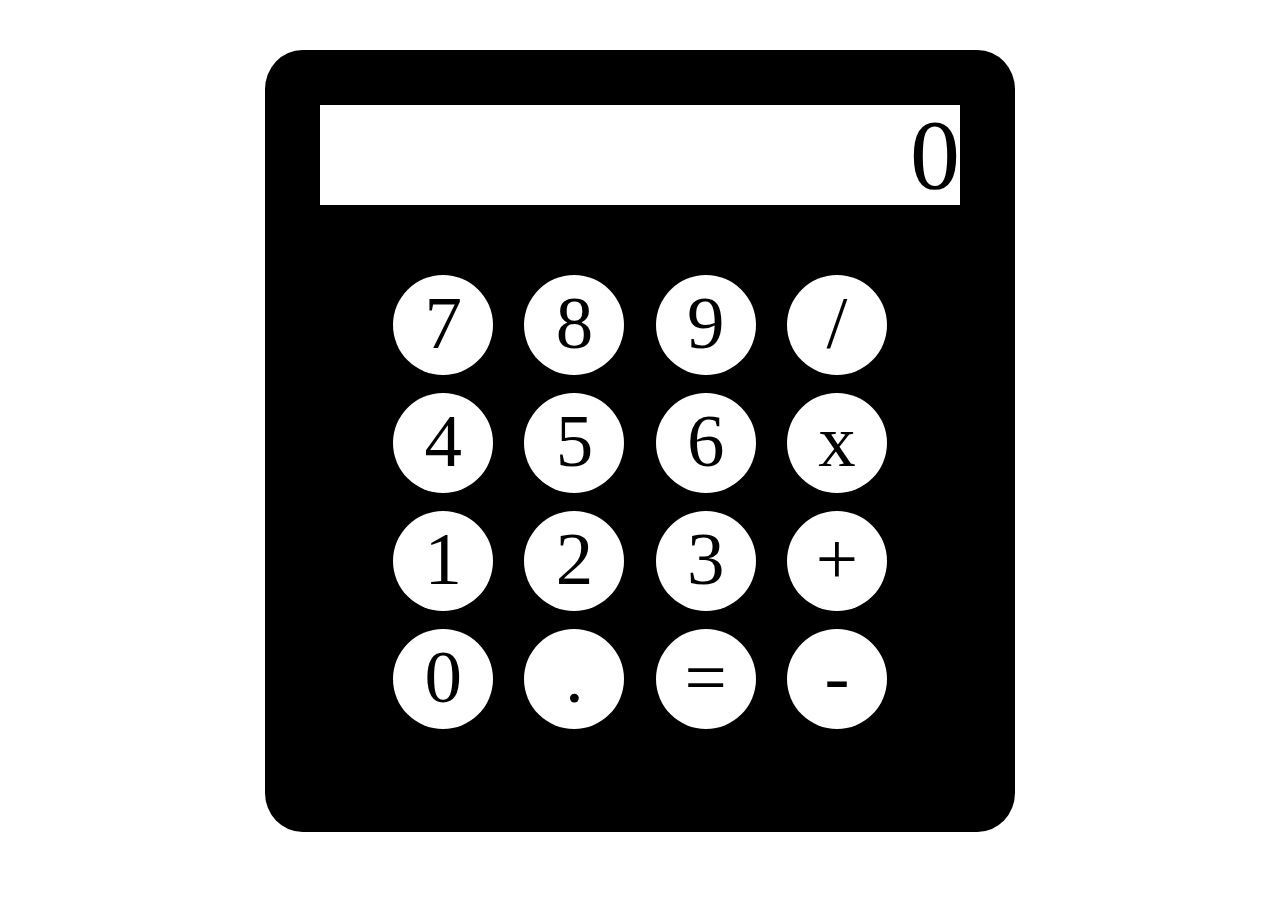
<file: calculator/index.html>
<!DOCTYPE html>
<html lang="en">
	<head>
    	<meta charset="utf-8">
    	<meta name="description" content="This is where your description goes">
    	<meta name="keywords" content="one, two, three">

		<title>Title in the tab</title>

		<!-- external CSS link -->
		<link rel="stylesheet" href="css/reset.css">
		<link rel="stylesheet" href="css/style.css">
	</head>
	<body>
		<div id = 'calculator'>
			<h1 id = 'calculator-screen'>0</h1>
			<section class = "calculator-keys">
				<h2 id = '7'>7</h2>
				<h2 id = '8'>8</h2>
				<h2 id = '9'>9</h2>
				<h2 id = '/'>/</h2>
			
			<!-- <section class = "line-2"> -->
				<h2 id = '4'>4</h2>
				<h2 id = '5'>5</h2>
				<h2 id = '6'>6</h2>
				<h2 id = '*'>x</h2>
			<!-- </section> -->
			<!-- <section class = "line-3"> -->
				<h2 id = '1'>1</h2>
				<h2 id = '2'>2</h2>
				<h2 id = '3'>3</h2>
				<h2 id = '+'>+</h2>
			<!-- </section> -->
			<!-- <section class = "line-4"> -->
				<h2 id = '0'>0</h2>	
				<h2 id = '.'>.</h2>
				<h2 id = '='>=</h2>
				<h2 id = '-'>-</h2>	
			<!-- </section> -->
			</section>
		</div>



		<script type="text/javascript" src="js/main.js"></script>
	</body>
</html>
</file>
<file: calculator/css/style.css>
/******************************************
/* CSS
/*******************************************/

/* Box Model Hack */
*{
  box-sizing: border-box;
}

/******************************************
/* LAYOUT
/*******************************************/

html{
  width: 100%;
  font-size: 10px;
  display: flex;
  align-items: center;
  justify-content: center;
} 

div {

  margin-top: 5rem;

  width: 75rem;
  display: flex;  
  flex-wrap: wrap;
  align-content: space-between;
  justify-content: center;
  /* justify-content: center; */
  /* align-items: center; */
  /* flex-grow: 1; */
  /* margin: -25px 0 0 -25px; */
  background: black;
  padding-bottom: 10rem;
  border-radius: 5%;
}

h2,
h3 {
  font-size: 75px;
  text-align: center;
  border-radius:50%;
  background: white;
  width: 10rem;
  height: 10rem;
  padding: 1rem;
  margin: 3px;
  margin-top: 15px;

}
h1 {
  font-size: 100px;
  text-align: right;
  width: 100%;
  background: white;
  color: black;
  margin: 55px;

}

.calculator-keys {
  display: flex;
  flex-wrap: wrap;
  justify-content: space-around;
  width: 70%;
}


.calculator-keys h2:hover {
  background: orange;
}

.calculator-keys h2:active {
  background: red;
}
/******************************************
/* ADDITIONAL STYLES
/*******************************************/
</file>
